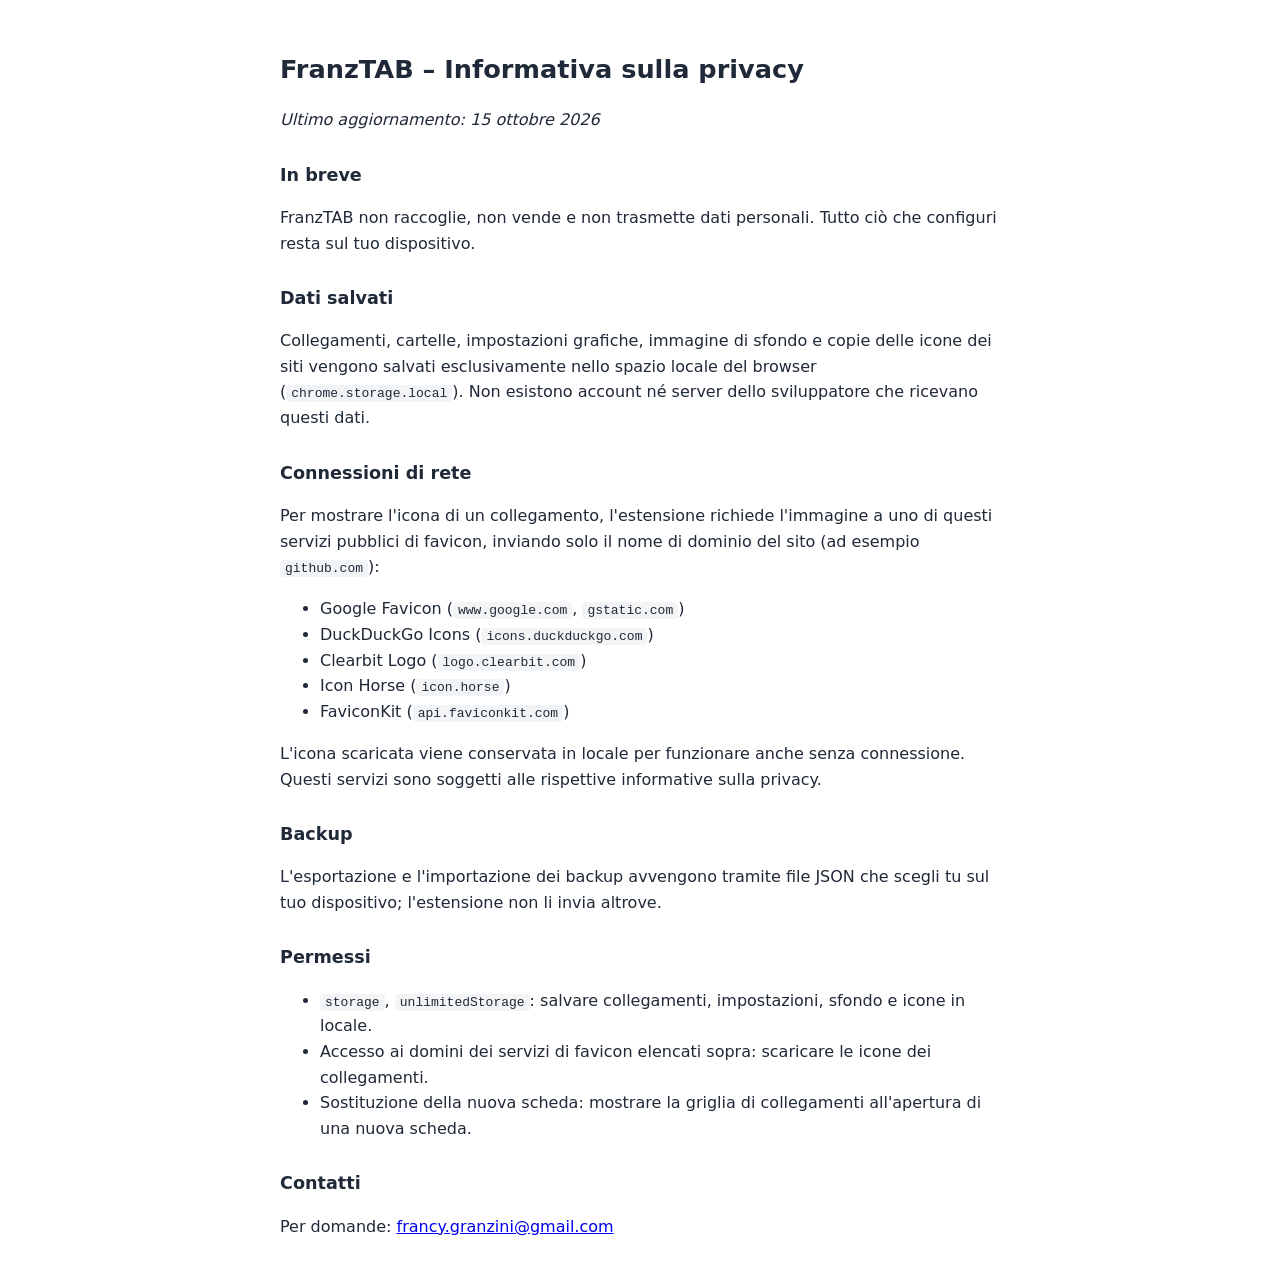
<file: docs/privacy.html>
<!DOCTYPE html>
<html lang="it">
<head>
  <meta charset="UTF-8">
  <meta name="viewport" content="width=device-width, initial-scale=1.0">
  <title>FranzTAB – Informativa sulla privacy</title>
  <style>
    body { font-family: system-ui, -apple-system, "Segoe UI", Roboto, sans-serif; max-width: 720px; margin: 0 auto; padding: 2rem 1rem; line-height: 1.6; color: #1f2937; background: #fff; }
    h1 { font-size: 1.6rem; } h2 { font-size: 1.1rem; margin-top: 1.75rem; }
    code { background: #f3f4f6; padding: 1px 5px; border-radius: 4px; }
    @media (prefers-color-scheme: dark) { body { background: #111318; color: #e5e7eb; } code { background: #1f2430; } }
  </style>
</head>
<body>
  <h1>FranzTAB – Informativa sulla privacy</h1>
  <p><em>Ultimo aggiornamento: 15 ottobre 2026</em></p>

  <h2>In breve</h2>
  <p>FranzTAB non raccoglie, non vende e non trasmette dati personali. Tutto ciò che configuri resta sul tuo dispositivo.</p>

  <h2>Dati salvati</h2>
  <p>Collegamenti, cartelle, impostazioni grafiche, immagine di sfondo e copie delle icone dei siti vengono salvati esclusivamente nello spazio locale del browser (<code>chrome.storage.local</code>). Non esistono account né server dello sviluppatore che ricevano questi dati.</p>

  <h2>Connessioni di rete</h2>
  <p>Per mostrare l'icona di un collegamento, l'estensione richiede l'immagine a uno di questi servizi pubblici di favicon, inviando solo il nome di dominio del sito (ad esempio <code>github.com</code>):</p>
  <ul>
    <li>Google Favicon (<code>www.google.com</code>, <code>gstatic.com</code>)</li>
    <li>DuckDuckGo Icons (<code>icons.duckduckgo.com</code>)</li>
    <li>Clearbit Logo (<code>logo.clearbit.com</code>)</li>
    <li>Icon Horse (<code>icon.horse</code>)</li>
    <li>FaviconKit (<code>api.faviconkit.com</code>)</li>
  </ul>
  <p>L'icona scaricata viene conservata in locale per funzionare anche senza connessione. Questi servizi sono soggetti alle rispettive informative sulla privacy.</p>

  <h2>Backup</h2>
  <p>L'esportazione e l'importazione dei backup avvengono tramite file JSON che scegli tu sul tuo dispositivo; l'estensione non li invia altrove.</p>

  <h2>Permessi</h2>
  <ul>
    <li><code>storage</code>, <code>unlimitedStorage</code>: salvare collegamenti, impostazioni, sfondo e icone in locale.</li>
    <li>Accesso ai domini dei servizi di favicon elencati sopra: scaricare le icone dei collegamenti.</li>
    <li>Sostituzione della nuova scheda: mostrare la griglia di collegamenti all'apertura di una nuova scheda.</li>
  </ul>

  <h2>Contatti</h2>
  <p>Per domande: <a href="mailto:francy.granzini@gmail.com">francy.granzini@gmail.com</a></p>
</body>
</html>
</file>
